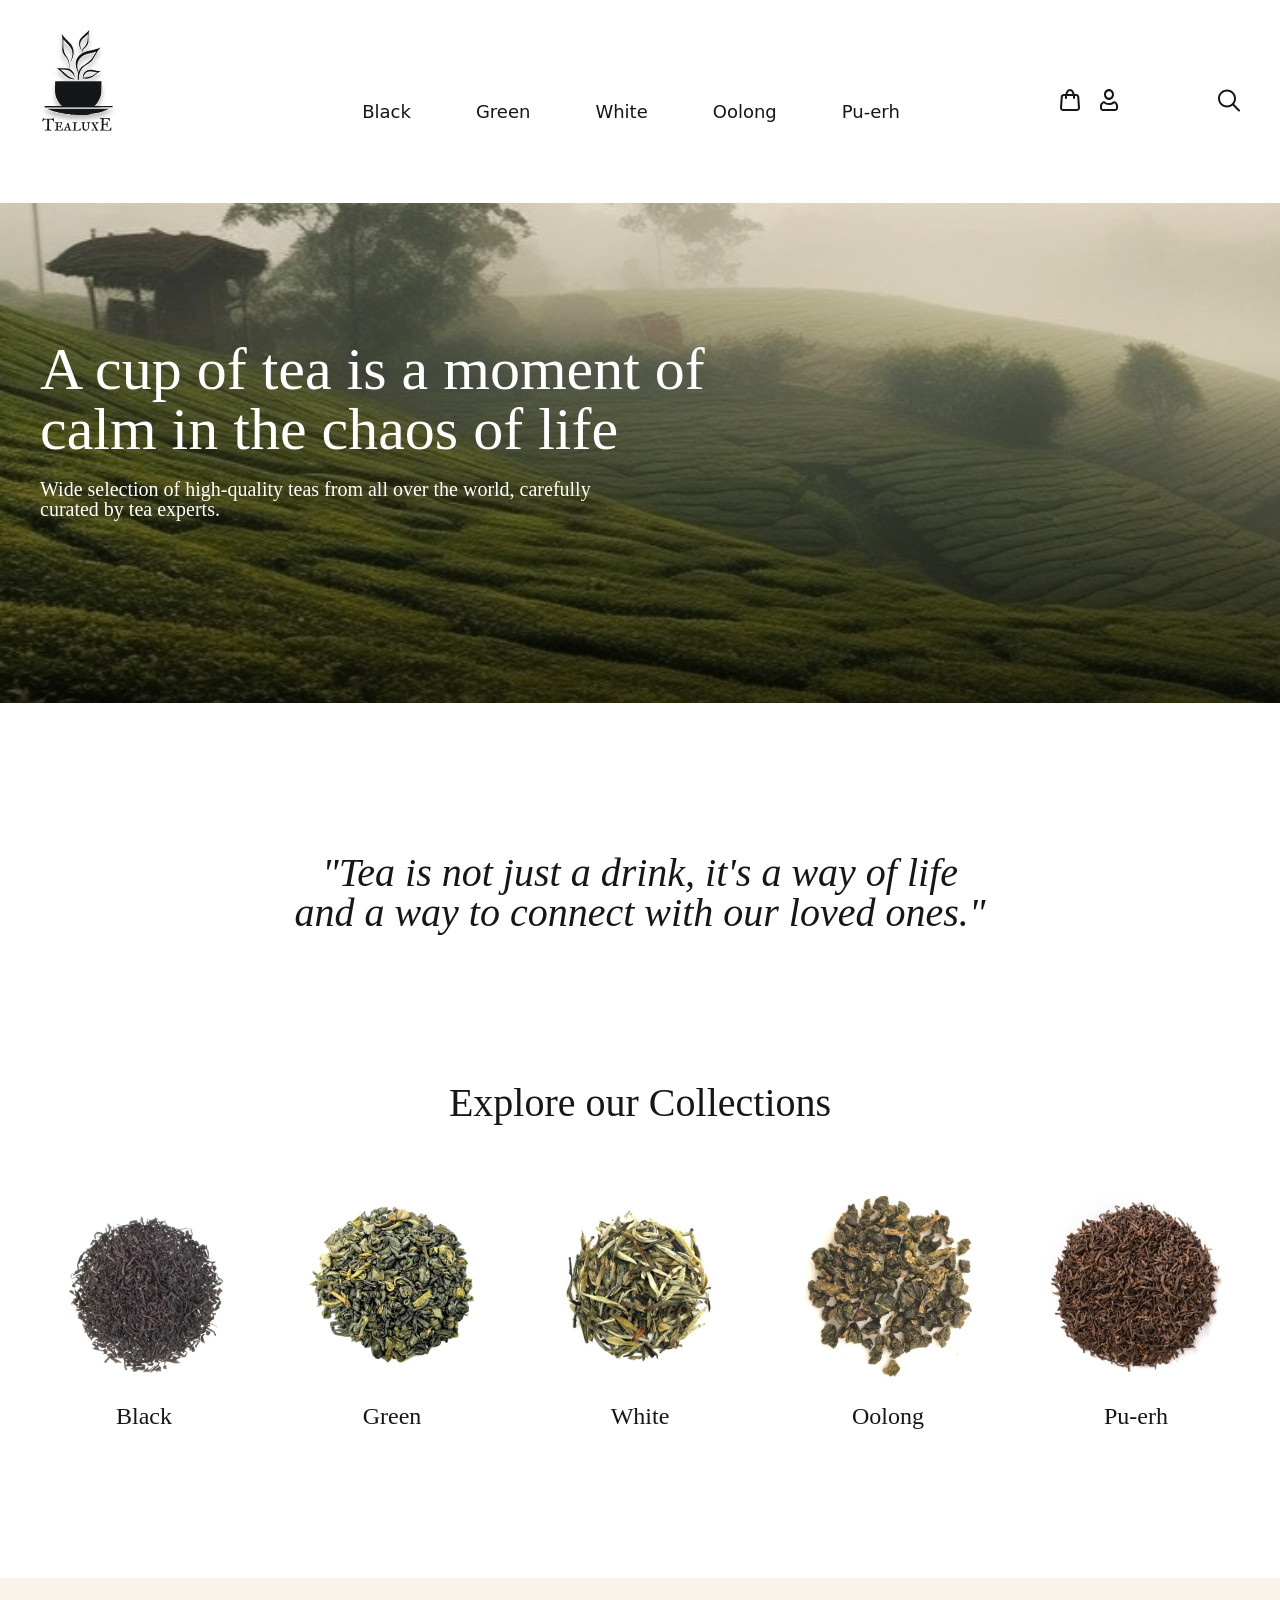
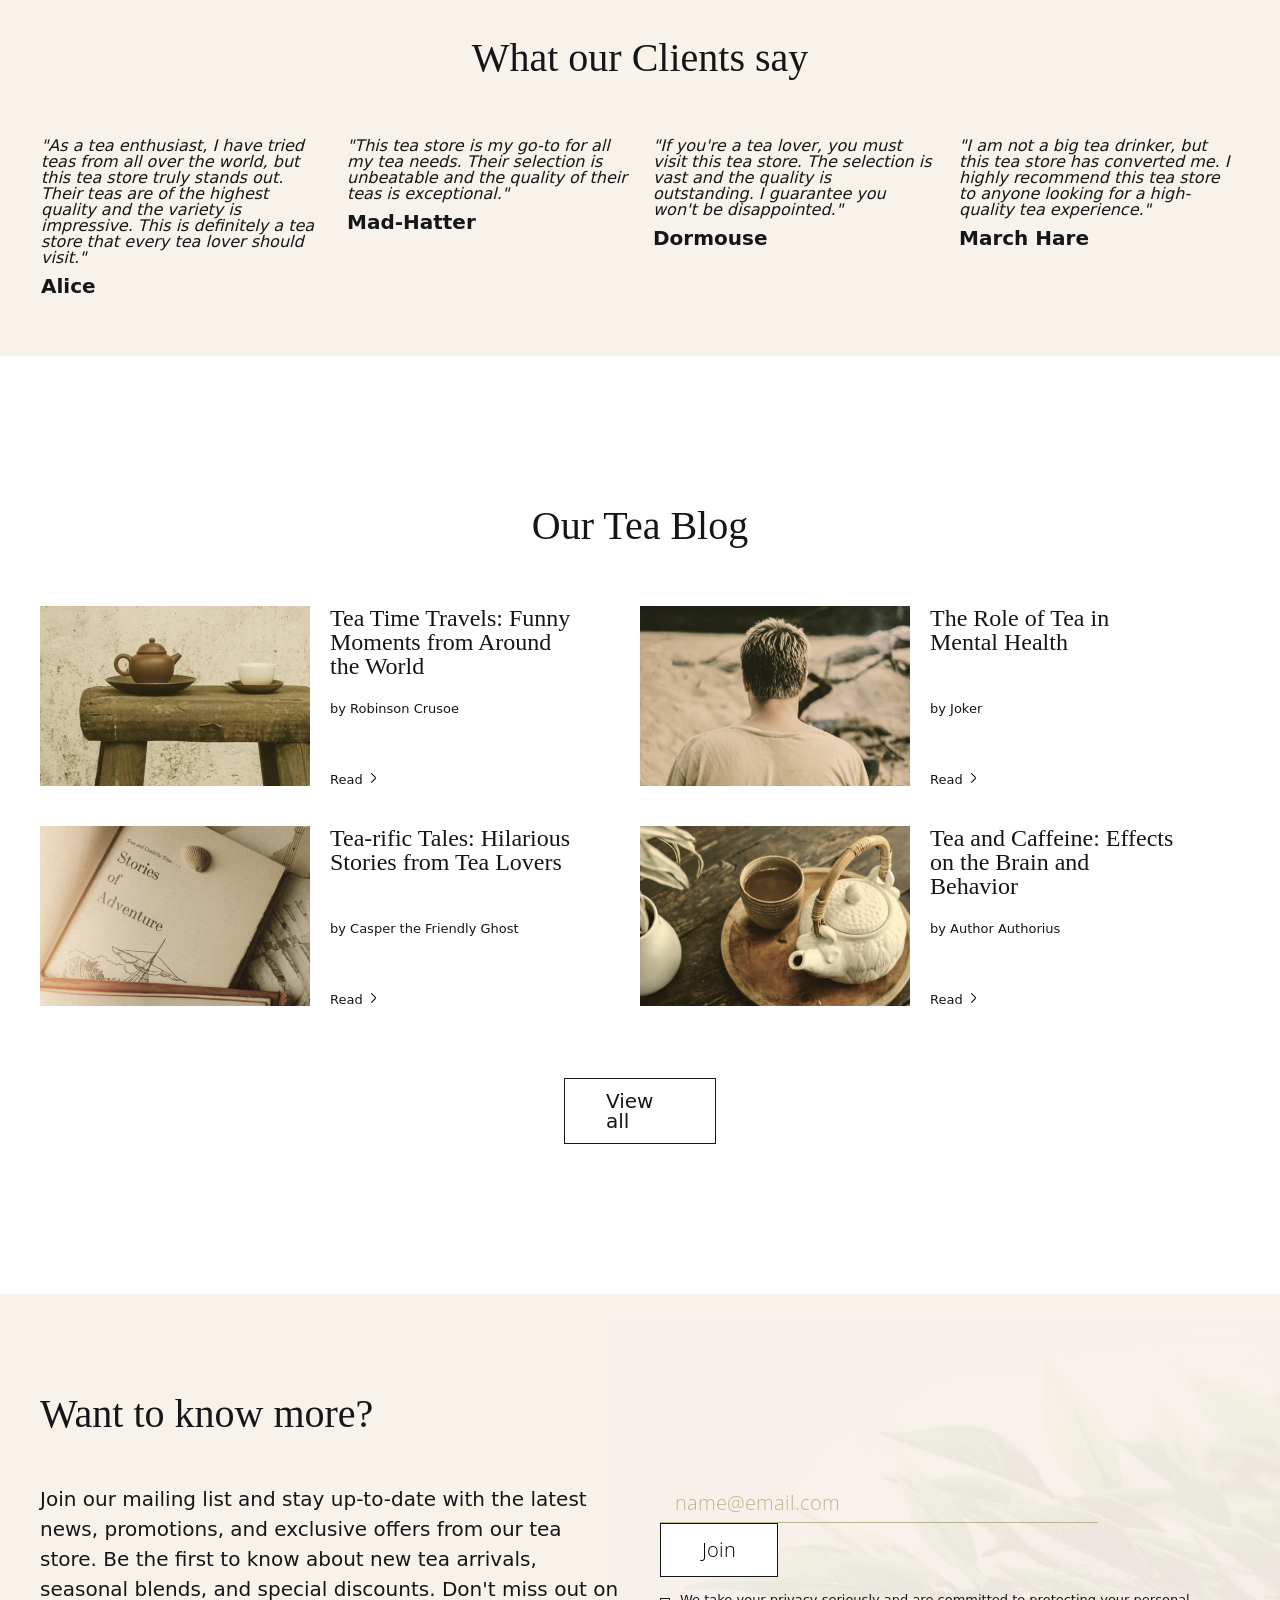
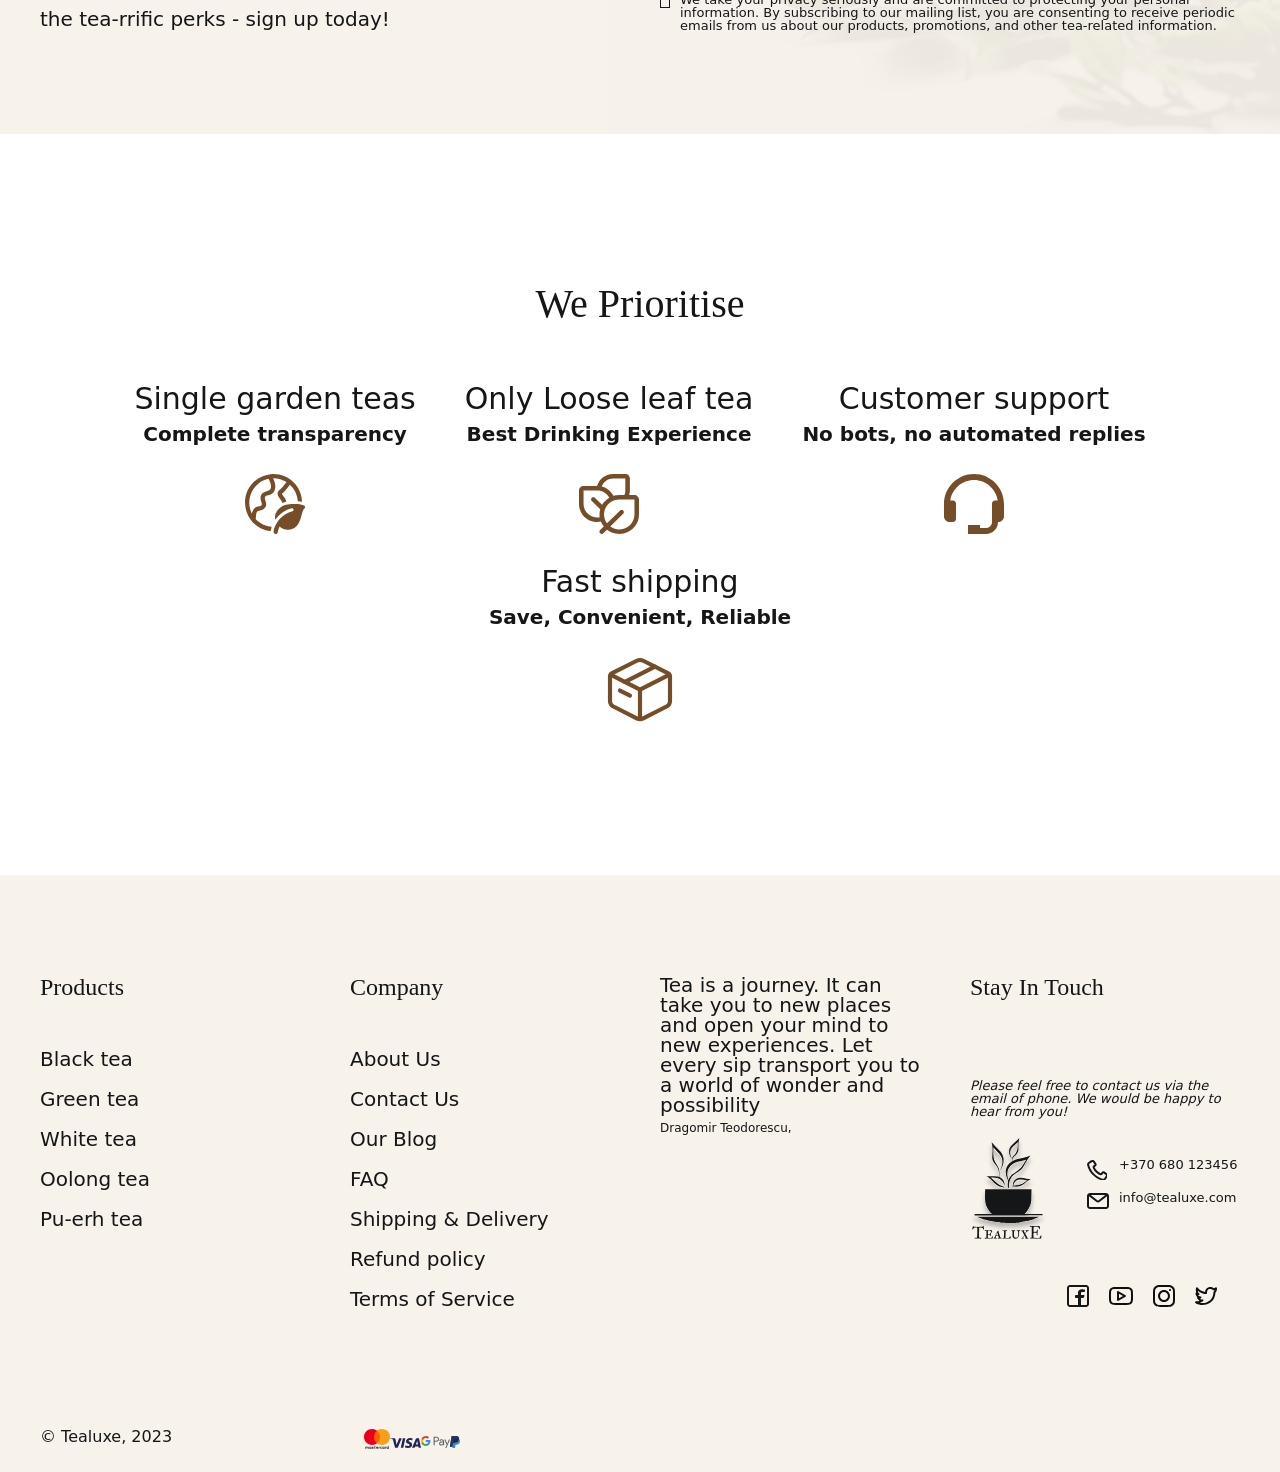
<file: index.html>
<!DOCTYPE html>
<html lang="en">
<head>
    <meta charset="UTF-8">
    <meta name="viewport" content="width=device-width, initial-scale=1.0">
    <meta http-equiv="X-UA_Compatible" content="ie=edge">
    <title>TealuxE</title>
    <link rel="preconnect" href="https://fonts.googleapis.com">
<link rel="preconnect" href="https://fonts.gstatic.com" crossorigin>
<link href="https://fonts.googleapis.com/css2?family=Open+Sans:ital,wght@0,300..800;1,300..800&display=swap" rel="stylesheet">
<link rel="icon" href="./images/logo.svg" sizes="16x16">
    <link rel="stylesheet" href="css/reset.css">
    <link rel="stylesheet" href="css/style.css">
</head>
<body>
    <div class="wrapper">
    <header class="header">
        <div class="menu--close"></div>
        <div class="container">
            <div class="header__inner">
                <a class="logo" href="#">
                    <img src="images/logo.svg" alt="TealuxE">
                </a>
                <nav class="menu">
                    <button class="menu__btn">
                        <span></span>
                        <span></span>
                        <span></span>
                        <span></span>
                    </button>
                    <ul class="menu__list menu__list--open">
                        <li class="menu__close">
                            <button class="menu__close-btn">
                                <img src="images/close.svg" alt="close">
                            </button>  
                        </li> 
                        <li class="menu__item">
                            <a class="menu__link" href="#">Black</a>
                        </li>
                        <li class="menu__item">
                            <a class="menu__link" href="#">Green</a>
                        </li>
                        <li class="menu__item">
                            <a class="menu__link" href="#">White</a>
                        </li>
                        <li class="menu__item"><a href="#" class="menu__link">Oolong</a>
                        </li>
                        <li class="menu__item">
                            <a class="menu__link" href="#">Pu-erh</a>
                        </li>
                        <li class="mobile-nav">
                            <ul class="mobile-menu">
                                <li class="mobile-menu__item"><a href="#" class="mobile__menu-link">Contact Us</a>
                                </li>
                                <li class="mobile-menu__item"><a href="#" class="mobile__menu-link">Our Blog</a>
                                </li>
                                <li class="mobile-menu__item"><a href="#" class="mobile__menu-link">Shipping and Delivery</a>
                                </li>
                            </ul>
                            <ul class="mobile-actions">
                                <li class="mobile-actions__item">
                                    <a class="mobile-actions__link" href="#">
                                        <img src="images/cart.svg" alt="cart">
                                    </a>
                                </li>
                                <li class="mobile-actions__item">
                                    <a class="mobile-actions__link" href="#">
                                        <img src="images/user.svg" alt="user">
                                    </a>
                                </li>
                                <li class="mobile-actions__item">
                                    <a class="mobile-actions__link" href="#">
                                        <img src="images/search.svg" alt="search">
                                    </a>
                                    <!-- <search>
                                        <form action="">
                                            <input type="search">
                                            <button type="submit"></button>
                                        </form>
                                    </search> -->
            
                                </li>
                            </ul>
                        </li>
                    </ul>  
                </nav>
                <ul class="user-actions">
                    <li class="user-actions__item">
                        <a class="user-actions__link" href="#">
                            <img src="images/cart.svg" alt="cart">
                        </a>
                    </li>
                    <li class="user-actions__item">
                        <a class="user-actions__link" href="#">
                            <img src="images/user.svg" alt="user">
                        </a>
                    </li>
                    <li class="user-actions__item user-actions__item-search">
                        <a class="user-actions__link" href="#">
                            <img src="images/search.svg" alt="search">
                        </a>
                        <!-- <search>
                            <form action="">
                                <input type="search">
                                <button type="submit"></button>
                            </form>
                        </search> -->

                    </li>
                </ul>
            </div>

        </div>

    </header>
    <main class="main">
        <section class="top">
            <div class="container">
                <div class="top__inner">
                    <h1 class="top__title">
                        A cup of tea is a moment of calm in the chaos of life
                    </h1>
                    <p class="top__text">
                        Wide selection of high-quality teas from all over the
                        world, carefully curated by tea experts.
                    </p>
                </div>
            </div>
        </section>
        <blockquote class="blockquote">
            <p class="blockquote__text">
                "Tea is not just a drink, it's a way of life and a way to
                connect with our loved ones."
            </p>
        </blockquote>
        <section class="assortment">
            <div class="container">
                <h2 class="title assortmant__title">Explore our Collections</h2>
                <ul class="assortment__list">
                    <!-- li.assortment__item*5>img.assortment__img[src=images/black.png]+p.assortment__name{black} -->
                    <li class="assortment__item">
                        <img class="assortment__img" src="images/black.jpg" alt="black">
                        <p class="assortment__name">Black</p>
                    </li>
                    <li class="assortment__item">
                        <img class="assortment__img" src="images/green.jpg" alt="green">
                        <p class="assortment__name">Green</p>
                    </li>
                    <li class="assortment__item">
                        <img class="assortment__img" src="images/white.jpg" alt="white">
                        <p class="assortment__name">White</p>
                    </li>
                    <li class="assortment__item">
                        <img class="assortment__img" src="images/oolong.jpg" alt="oolong">
                        <p class="assortment__name">Oolong</p>
                    </li>
                    <li class="assortment__item">
                        <img class="assortment__img" src="images/pu-erch.jpg" alt="puerh">
                        <p class="assortment__name">Pu-erh</p>
                    </li>

                </ul>
            </div>
        </section>
        <section class="reviews">
            <h2 class="title">
                What our Clients say
            </h2>
            <ul class="reviews__list">
                <li class="reviews__item">
                    <blockquote>
                        <p class="reviews__text">
                            "As a tea enthusiast, I have tried teas
                            from all over the world, but this tea
                            store truly stands out. Their teas are of
                            the highest quality and the variety is
                            impressive. This is definitely a tea store
                            that every tea lover should visit." 
                        </p>
                        <cite class="reviews__name">Alice</cite>
                    </blockquote>
                </li>
                <li class="reviews__item">
                    <blockquote>
                        <p class="reviews__text">
                            "This tea store is my go-to for all my tea 
                            needs. Their selection is unbeatable and 
                            the quality of their teas is exceptional."
                        </p>
                        <cite class="reviews__name">Mad-Hatter</cite>
                    </blockquote>
                </li>
                <li class="reviews__item">
                    <blockquote>
                        <p class="reviews__text">
                            "If you're a tea lover, you must visit this tea store. The selection is vast and the quality is outstanding. I guarantee you won't be disappointed."
                        </p>
                        <cite class="reviews__name">Dormouse</cite>
                    </blockquote>
                </li>
                <li class="reviews__item">
                    <blockquote>
                        <p class="reviews__text">
                            "I am not a big tea drinker, but this tea store has converted me. I highly recommend this tea store to anyone looking for a high-quality tea experience."
                        </p>
                        <cite class="reviews__name">March Hare</cite>
                    </blockquote>
                </li>
            </ul>
        </section>
        <section class="main-blog">
            <div class="container">
                <h2 class="title main-blog__title">Our Tea Blog</h2>
                <ul class="main-blog__list">
                    <li class="main-blog__item">
                        <img class="main-blog__item-img" src="images/blog-1.jpg" alt="">
                        <div class="main-blog__item-content">
                            <h3 class="main-blog__item-title">
                                Tea Time Travels: Funny Moments from Around the World
                            </h3>
                            <a href="#" class="main-blog__item-author">by Robinson Crusoe</a>
                            <a href="#" class="main-blog__item-link">Read</a>
                        </div>
                    </li>
                    <li class="main-blog__item">
                        <img class="main-blog__item-img" src="images/blog-2.jpg" alt="">
                        <div class="main-blog__item-content">
                            <h3 class="main-blog__item-title">
                                The Role of Tea in Mental Health
                            </h3>
                            <a href="#" class="main-blog__item-author">by Joker</a>
                            <a href="#" class="main-blog__item-link">Read</a>
                        </div>
                    </li>
                    <li class="main-blog__item">
                        <img class="main-blog__item-img" src="images/blog-3.jpg" alt="">
                        <div class="main-blog__item-content">
                            <h3 class="main-blog__item-title">
                                Tea-rific Tales: Hilarious Stories from Tea Lovers
                            </h3>
                            <a href="#" class="main-blog__item-author">by Casper the Friendly Ghost</a>
                            <a href="#" class="main-blog__item-link">Read</a>
                        </div>
                    </li>
                    <li class="main-blog__item">
                        <img class="main-blog__item-img" src="images/blog-4.jpg" alt="">
                        <div class="main-blog__item-content">
                            <h3 class="main-blog__item-title">
                                Tea and Caffeine: Effects on the Brain and Behavior
                            </h3>
                            <a href="#" class="main-blog__item-author">by Author Authorius</a>
                            <a href="#" class="main-blog__item-link">Read</a>
                        </div>
                    </li>
                </ul>
                <a href="#" class="main-blog__link">View all</a>
            </div>
        </section>
        <section class="mailing__list">
            <div class="container">
                <h2 class="title mailing-list__title">
                    Want to know more?
                </h2>
                <div class="mailing-list__inner">
                    <p class="mailing-list__text">
                        Join our mailing list and stay up-to-date with the latest news, promotions, and exclusive offers from our tea store. Be the first to know about new tea arrivals, seasonal blends, and special discounts. Don't miss out on the tea-rrific perks - sign up today!
                    </p>
                    <form action="#" class="mailing-list__form">
                        <input class="mailing-list__email" type="email" placeholder="name@email.com">
                        <button class="mailing-list__btn" type="submit">Join</button>
                        <label class="mailing-list__label">
                            <input class="checkbox" type="checkbox">
                            <span class="checkbox-style"></span>
                            <p class="checkbox__text">
                                We take your privacy seriously and are committed to protecting your personal information. By subscribing to our mailing list, you are consenting to receive periodic emails from us about our products, promotions, and other tea-related information.
                            </p>
                        </label>
                    </form>
                </div>
            </div>
        </section>
        <section class="prioritise">
            <div class="container">
                <h2 class="title">We Prioritise</h2>
                <ul class="prioritise__list">
                    <!-- li.prioritise__item*4>h4.prioritise__title{$}+p.prioritise__text{$}+img[src=images/prioritise-$.svg] -->
                    <li class="prioritise__item">
                        <h4 class="prioritise__title">Single garden teas</h4>
                        <p class="prioritise__text">Complete transparency</p>
                        <img src="images/prioritise-1.svg" alt="">
                    </li>
                    <li class="prioritise__item">
                        <h4 class="prioritise__title">Only Loose leaf tea</h4>
                        <p class="prioritise__text">Best Drinking Experience</p>
                        <img src="images/prioritise-2.svg" alt="">
                    </li>
                    <li class="prioritise__item">
                        <h4 class="prioritise__title">Customer support</h4>
                        <p class="prioritise__text">No bots, no automated replies</p>
                        <img src="images/prioritise-3.svg" alt="">
                    </li>
                    <li class="prioritise__item">
                        <h4 class="prioritise__title">Fast shipping</h4>
                        <p class="prioritise__text">Save, Convenient, Reliable</p>
                        <img src="images/prioritise-4.svg" alt="">
                    </li>
                </ul>
            </div>
        </section>
    </main>
    <footer class="footer">
        <div class="container">
            <div class="footer__inner">
                <ul class="footer__products">
                    <li class="footer__products-title">
                        Products
                    </li>
                    <li class="footer__products-item">
                        <a href="#" class="footer__products-link">Black tea</a>
                    </li>
                    <li class="footer__products-item">
                        <a href="#" class="footer__products-link">Green tea</a>
                    </li>
                    <li class="footer__products-item">
                        <a href="#" class="footer__products-link">White tea</a>
                    </li>
                    <li class="footer__products-item">
                        <a href="#" class="footer__products-link">Oolong tea</a>
                    </li>
                    <li class="footer__products-item">
                        <a href="#" class="footer__products-link">Pu-erh tea</a>
                    </li>
                </ul>
                <ul class="footer__company">
                    <li class="footer__company-title">
                        Company
                    </li>
                    <li class="footer__company-item">
                        <a href="#" class="footer__company-link">About Us</a>
                    </li>
                    <li class="footer__company-item">
                        <a href="#" class="footer__company-link">Contact Us</a>
                    </li>
                    <li class="footer__company-item">
                        <a href="#" class="footer__company-link">Our Blog</a>
                    </li>
                    <li class="footer__company-item">
                        <a href="#" class="footer__company-link">FAQ</a>
                    </li>
                    <li class="footer__company-item">
                        <a href="#" class="footer__company-link">Shipping & Delivery</a>
                    </li>
                    <li class="footer__company-item">
                        <a href="#" class="footer__company-link">Refund policy</a>
                    </li>
                    <li class="footer__company-item">
                        <a href="#" class="footer__company-link">Terms of Service</a>
                    </li>
                </ul>
                <blockquote class="footer__blockquote">
                    <p class="footer__blockquote-text">Tea is a journey. It can take you to new places and
                        open your mind to new experiences. Let every sip transport you to a
                        world of wonder and possibility</p>
                    <cite class="footer__blockquote-author">
                        Dragomir Teodorescu,
                        <span> </span>
                    </cite>
                </blockquote>
                <div class="footer__contacts">
                    <h5 class="footer__contacts-title">
                        Stay In Touch
                    </h5>
                    <p class="footer__contacts-text">
                        Please feel free to contact us via the email of phone. We would be happy to hear from you!
                    </p>
                    <ul class="footer__nav">
                        <li class="footer__nav-logo">
                            <a href="#" class="footer__logo">
                                <img src="images/logo.svg" alt="">
                            </a>
                        </li>
                        <li class="footer__nav-contacts">
                            <a class="footer__nav-phone" href="tel:+370 680 123456">+370 680 123456</a>
                            <a class="footer__nav-email" href="mailto:info@tealuxe.com">info@tealuxe.com</a>
                        </li>
                        <li class="footer__social">
                            <ul class="footer__social-list">
                                <!-- li.footer__social-item*4>a.footer_social-link[href=#]>img[src=images/youtube.svg] -->
                                <li class="footer__social-item">
                                    <a href="#" class="footer_social-link">
                                        <img src="images/facebook.svg" alt=" ">
                                    </a>
                                </li>
                                <li class="footer__social-item">
                                    <a href="#" class="footer_social-link">
                                        <img src="images/youtube.svg" alt="">
                                    </a>
                                </li>
                                <li class="footer__social-item">
                                    <a href="#" class="footer_social-link">
                                        <img src="images/instagram.svg" alt="">
                                    </a>
                                </li>
                                <li class="footer__social-item">
                                    <a href="#" class="footer_social-link">
                                        <img src="images/twitter.svg" alt="">
                                    </a>
                                </li>
                            </ul>
                        </li>
                    </ul>
                </div>
            </div>
            <div class="footer__bottom">
                <p class="footer__copy">© Tealuxe, 2023</p>
                <ul class="partners-logo">
                    <!-- li.partners-logo__item*4>img[src=images/partners-$.png] -->
                    <li class="partners-logo__item"><img src="images/partners-1.svg" alt="mastercard"></li>
                    <li class="partners-logo__item"><img src="images/partners-2.svg" alt="visa"></li>
                    <li class="partners-logo__item"><img src="images/partners-3.svg" alt="pay"></li>
                    <li class="partners-logo__item"><img src="images/partners-4.svg" alt="paypal"></li>

                </ul>
            </div>
        </div>
    </footer>
</div>
 <script src="js/main.js"></script>
</body>
</html>
</file>
<file: css/style.css>
html {
    box-sizing: border-box;
}

*,
*::after,
*::before {
    box-sizing: inherit;
}

html,
body{
    height: 100%;
}

.wrapper{
    min-height: 100%;
    display: flex;
    flex-direction: column;
}

.main{
    flex-grow: 1;
}
a {
    text-decoration: none;
    color: inherit;
}

button {
    padding: 0;
    border: none;
    background-color: transparent;
}

ul {
    list-style: none;
}


/* .reviews__item.reviews__item--hide {
    display: none;
} */

.open {
    background-color: #000;
}

.title {
    text-align: center;
    margin-bottom: 60px;
    font-family: 'Cormorant', serif;
    font-size: 40px;
    font-weight: 400;
}
.container {
    max-width: 1240px;
    margin: 0 auto;
    padding-left: 20px;
    padding-right: 20px;
}

body {
    color: #151618;
    font-family: 'Opens Sans', sans;
    font-size: 20px;
    font-weight: 300;
    position: relative;
}

.header__inner {
    display: flex;
    justify-content: space-between;
    align-items: center;
    padding: 30px 0;
    min-height: 140px;
}

.logo {
    margin-bottom: 35px;
}

.menu-btn {
    display: none;
    width: 40px;
    height: 20px;
    flex-direction: column;
    justify-content: space-between;
    position: relative;
    z-index: 2;
}

.menu--close {
    display: none;
    position: absolute;
    left: 0;
    right: 0;
    top: 0;
    bottom: 0;
    z-index: 1;
    transition: background-color .3s ease;
}

.menu--close.menu--open {
    display: block;
}

.mobile-nav, 
.menu__close {
    display: none;
}

.menu-btn span{
    background-color: #000;
    height: 2px;
    width: 100%;
}

.menu__list {
    display: flex;
    align-items: center;
    gap: 0 65px;
    font-size: 18px;
    font-weight: 400;
    margin-left: 85px;
    position: relative;
    z-index: 3px;
}

.user-actions {
    display: flex;
    align-items: center;
    gap: 0 20px;
}

.user-actions__item-search {
    margin-left: 80px;
}

.top {
    background-image: url(../images/top-bg.jpg);
    background-repeat: no-repeat;
    background-position: bottom left;
    background-size: cover;
    background-attachment: fixed;
}

.top__inner {
    min-height: 500px;
    color: #fff;
    font-family: 'Cormorant', serif;
    font-weight: 400;
    display: flex;
    flex-direction: column;
    justify-content: center;
}

.top__title {
    font-size: 60px;
    margin-bottom: 20px;
    max-width: 780px;
    line-height: 1;
    font-weight: 400;
}

.top__text {
    color: #fff;
    margin-bottom: 48px;
    max-width: 560px;
}

.blockquote__text {
    text-align: center;
    font-family: 'Cormorant', serif;
    font-size: 40px;
    font-style: italic;
    max-width: 704px;
    margin: 150px auto;
}

.assortment {
    margin-bottom: 150px;
}

.assortment__list {
    text-align: center;
    display: flex;
    gap: 0 40px;
}

.assortment__img {
    max-width: 208px;
    max-height: 208px;
    width: 100%;
}

.assortment__name {
    padding-top: 10px;
    font-family: 'Cormorant', serif;
    font-size: 24px;
    font-weight: 400;
}

.reviews {
    background-color: #F7F2EA;
    padding: 60px 0;
}

.reviews__list {
    display: flex;
    gap: 0 26px;   
    justify-content: center;
}

.reviews__item {
    flex-basis: 280px;   
}

.reviews__text {
 font-size: 16px;
 font-style: italic;
 margin-bottom: 10px; 
}

.reviews__name {
    font-weight: 600;
}

.main-blog {
    padding: 150px 0;
}

.main-blog__list {
    display: flex;
    flex-wrap: wrap;
    gap: 40px 58px;
}

.main-blog__item {
    flex-basis: 542px;
    display: flex;
    gap: 0 20px;
}

.main-blog__item-content {
    display: flex;
    flex-direction: column;
}

.main-blog__item-title {
    font-family: 'Cormorant', serif;
    font-size: 24px;
    font-weight: 400;
    margin-bottom: 10px;
    min-height: 86px;
}

.main-blog__item-author {
    font-size: 13px;
}

.main-blog__item-link {
    margin-top: auto;
    font-size: 13px;
    position: relative;
}

.main-blog__item-link::after {
    content: '';
    background-image: url(../images/arrow.svg);
    position: absolute;
    width: 5px;
    height: 10px;
    margin-left: 8px;
    bottom: 3px;
}

.main-blog__link {
    padding: 12px 41px;
    display: flex;
    justify-content: center;
    margin: 72px auto 0;
    border: 1px solid #151618;
    width: 152px;
}

.mailing__list {
    padding: 100px 0;
    background-color: #F7F2EA;
    background-image: url(../images/mailing-bg.png);
    background-repeat: no-repeat;
    background-position: bottom right;
}

.mailing-list__title {
    text-align: left;
    margin-bottom: 50px;
}

.mailing-list__inner {
    display: flex;
    gap: 60px 40px;
}

.mailing-list__text {
    line-height: 1.5;
    flex-basis: 580px;
}

.mailing-list__form{
    display: flex;
    flex-wrap: wrap;
    flex-basis: 580px;
}

.mailing-list__email {
    border: none;
    border-bottom: 1px solid #B8B58B;
    background-color: transparent;
    padding: 3px 15px;
    width: 438px;
    margin-right: 25px;
    font-family: 'Open Sans', sans-serif;
    font-size: 20px;
    font-style: normal;
    font-weight: 300;
    line-height: 1.5;
    color: #151618;
}

.mailing-list__email::placeholder{
    font-family: 'Open Sans', sans-serif;
    font-size: 20px;
    font-style: normal;
    font-weight: 300;
    line-height: 1.5;
    color: #B8B58B;
}

.mailing-list__btn{
    background-color: #fff;
    border: 1px solid #151618;
    padding: 12px 41px;
    font-family: 'Open Sans', sans-serif;
    font-size: 20px;
    font-weight: 300;
    cursor: pointer;
}

.checkbox__text{
    font-size: 13px;
    padding-left: 20px;
}

.mailing-list__label{
    margin-top: 16px;
}

.checkbox{
    position: absolute;
    width: 1px;
    height: 1px;
    clip: rect(0, 0, 0, 0);
    overflow: hidden;
    padding-left: 20px;
}

.checkbox-style{
    position: absolute;
    width: 10px;
    height: 10px;
    border: 1px solid #151618;
    margin-top: 5px;
}

.checkbox:checked + .checkbox-style::before{
    content: '';
    position: absolute;
    width: 6px;
    height: 6px;
    background-color: #151618;
    top: 1px;
    left: 1px;
}

.prioritise{
    padding: 150px 0;
}

.prioritise__list{
    text-align: center;
    display: flex;
    justify-content: center;
    flex-wrap: wrap;
    gap: 30px 49px;
}

.prioritise__title{
    font-size: 30px;
    margin-bottom: 10px;
    font-weight: 300;
}

.prioritise__text{
    margin-bottom: 30px;
    font-weight: 600;
}

.footer{
    padding: 100px 0 20px;
    background-color: #F7F2EA;
}

.footer__inner{
    margin-bottom: 100px;
    display: grid;
    grid-template-columns: repeat(4, 1fr);
    gap: 0 40px;
}

.footer__products-title,
.footer__company-title,
.footer__contacts-title{
    font-weight: 400;
    font-family: 'Cormorant', serif;
    font-size: 24px;
    margin-bottom: 50px;
}

.footer__products-item,
.footer__company-item{
     margin-bottom: 20px;
}

.footer__contacts-text{
    margin-top: 80px;
    font-style: italic;
    margin-bottom: 20px;
}

.footer__blockquote-author{
    font-size: 12px;
    font-style: normal;
}

.footer__blockquote-author span{
     display: block;
} 

.footer__contacts-text{
    font-size: 13px;
    margin-bottom: 20px;
}

.footer__nav{
    display: flex;
    flex-wrap: wrap;
}

.footer__nav-logo{
    margin-right: 40px;
}

.footer__nav-contacts{
    margin-top: 20px;
}

.footer__nav-phone,
.footer__nav-email{
    font-size: 13px;
    position: relative;
    padding-left: 32px;
    display: block;
    margin-bottom: 20px;
}

.footer__nav-phone::before,
.footer__nav-email::before{
    content: '';
    position: absolute;
    left: 0;
    top: 2px;
    width: 22px;
    height: 16px;
    background-image: url(../images/mail.svg);
}

.footer__nav-phone::before{
    background-image: url(../images/phone.svg);
    width: 20px;
    height: 20px;
}

.footer__social{
    margin-top: 40px;
    margin-left: 97px;
}

.footer__social-list{
    display: flex;
    align-items: center;
    gap: 0 20px;
    height: 22px;
}

.footer__social-link{
    display: grid;
}
.footer__bottom{
    display: flex;
}

.footer__copy{
    margin-right: 192px;
    font-size: 16px; 
}

.partners-logo{
    display: flex;
    align-items: center; 
    gap: 20px 0;
    
}

@media (max-width: 1000px) {
    .user-actions__item-search {
        margin-left: 30px;
    }
    .menu {
        margin-right: auto;
    }
    .menu__list{
        margin-left: 60px;
    }
    .logo {
        margin-bottom: 0;
    }
    .header__inner {
        min-height: auto;
    }
    .blockquote__text {
        margin-top: 120px;
        margin-bottom: 135px;
    }
    .assortment {
        margin-bottom: 120px;
    }
    .assortment__list {
        gap: 0;
    }
    .reviews__item:last-child{
        display: none;
    }
    .main-blog{
        padding: 120px 0;
    }
    .main-blog__item-img{
        max-width: 230px;
    }
    .main-blog__item{
        flex-basis: 460px;
    }
    .main-blog__list{
        gap: 67px 20px;
    }
    .main-blog__link{
        margin-top: 60px;
    }
    .mailing-list__inner{
        flex-wrap: wrap;
        justify-content: center;
    }
    .mailing__list{
        padding: 60px 0;
    }
    .mailing-list__title{
        text-align: center;
    }
    .mailing-list__text{
        text-align: center;
        flex-basis: 780px;
    }
    .prioritise{
        padding: 120px 0;
    }
    .prioritise__list{
        gap: 30px 210px;
    }
    .footer__blockquote{
        width: 270px;
    }
    .footer__blockquote-text{
        margin-top: 0;
    }
    .footer__inner{
        margin-bottom: 55px;
    }
    .footer__copy{
        margin-right: 55px;
    }
    .footer__nav-logo{
        margin-right: 35px;
    }
    .footer__contacts{
        width: 270px;
    }
}
@media (max-width: 860px) {
    .menu__list {
        transform: translateY(-100%);
        position: absolute;
        top: 0;
        left: 0;
        right: 0;
        width: 480px;
        margin: 0 auto;
        background-color: #fff;
        display: block;
        text-align: center;
        padding-top: 60px;
        transition: transform .6s ease;
    }
    .menu__list.menu__list--open {
        transform: translateY(0%);
    }
    .menu__close-btn {
        position: absolute;
        top: 20px;
        right: 20px;
    }
    .menu__item{
        margin-bottom: 30px;
        font-size: 24px;
        font-family: 'Cormorant', serif;
    }
    .mobile-menu{
        padding-top: 60px;
        margin: 60px 30px;
        border-top: 2px solid #F7F2EA;
    }
    .mobile-actions{
        background-color: #F7F2EA;
        height: 60px;
        padding: 0 80px;
        display: flex;
        justify-content: space-between;
        align-items: center;
    }
    .menu-btn {
        display: flex;
    }
    .mobile-nav, 
    .menu__close {
        display: block;
    }
    .menu {
        order: -1;
        margin-right: 0;
    }
    .mobile-menu__item{
        margin-bottom: 35px;
    }
    .logo {
        margin-left: auto;
        margin-right: 154px;
    }

}
@media (max-width: 768px) {
    .header__inner {
        padding-left: 64px;
        padding-right: 64px;
    }
    .blockquote__text {
        max-width: 640px;
    }
    .assortment__list {
        flex-wrap: wrap;
        justify-content: center;
    }
    .reviews__list{
        flex-wrap: wrap;
        gap: 30px 76px;
    }
    .main-blog__item{
        flex-basis: 542px;
    }
    .main-blog__item-img{
        max-width: 270px;
    }
    .main-blog__list{
        gap: 30px 20px;
    }
    .main-blog__item:nth-child(even){
        margin-left: 98px;
    }
    .mailing-list__text{
        flex-basis: 640px;
    }
    .prioritise__list{
        gap: 30px 133px;
    }
    .footer__inner{
        grid-template-columns: repeat(3 1fr);
        grid-template-rows: 1fr 1fr;
    }
    .footer__products,
    .footer__company{
        grid-row: span 3;
    }
    .footer__contacts{
        grid-column: 3 / 4;
        grid-row: 2 / 3;
    }
    .footer__copy{
        margin-right: 120px;
    }
}
@media (max-width: 680px) {
    .container {
        padding-left: 10px;
        padding-right: 10px;
    }
    .header__inner {
        padding-left: 0;
        padding-right: 0;
    }
    .top__title{
        font-size: 40px;
    }
    .blockquote__text {
        font-size: 16px;
        max-width: 376px;
        margin-top: 60px;
        margin-bottom: 60px;
    }
    .main-blog__item:nth-child(even){
        margin-left: 0;
    }
}
    
@media (max-width: 480px) {
    .logo {
        margin-right: 80px;
    }
    .logo img {
        width: 40px;
    }
    .menu__list {
        width: 360px;
    }
    .assortment {
        margin-bottom: 60px;
    }
    .reviews__list{
        gap: 30px 20px;
    }
    .reviews {
        padding: 50px 0;
    }
    .reviews__item{
        flex-basis: 220px;
    }
    .main-blog{
        padding: 60px 0;
    }
    .main-blog__item-img{
        max-width: 230px;
    }
    .mailing__list{
        padding: 50px 0;
    }
    .mailing-list__text{
        flex-basis: 100%;
        font-size: 13px;
    }
    .mailing-list__inner{
        gap: 30px 0;
    }
    .mailing-list__email{
        width: 324px;
        margin-right: 20px;
    }
    .mailing-list__btn{
        padding: 10px 39px;
    }
    .prioritise{
        padding: 60px 0;
    }
    .footer__inner{
        display: flex;
        flex-wrap: wrap;
    }
    .footer__blockquote{
        width: 100%;
    }
    .footer__blockquote-text{
        margin-bottom: 10px;
        margin-top: 50px;
    }
    .footer__contacts{
        margin-top: 50px;
        width: 100%;
    }
    .footer__contacts-title{
        margin-bottom: 20px;
        text-align: center;
    }
    .footer__contacts-text{
        text-align: center;
    }
    .footer__nav{
        flex-wrap: nowrap;
    }
    .footer__social{
        margin-left: 30px;
    }
    .footer__copy{
        margin-right: auto;
    }
    .footer__products{
        margin-right: auto;
        padding-right: 20px;
    }
    .footer__company{
        padding-right: 20px;
        margin-right: 55px;
    }
    .footer__products-title,
    .footer__company-title{
        margin-bottom: 30px;
    }
    .footer{
        padding: 50px 0 10px;
    }
}
@media (max-width: 360px) {
    .title {
        margin-bottom: 30px;
        font-size: 24px;
    }
    .logo {
        margin-right: 50px;
    }
    .user-actions__item-search {  
        margin-left: 0;
    }
    .header__inner {
        padding: 10px 0;
    }
    .top__title {
        font-size: 24px;
        margin-bottom: 10px;
    }
    .top__text {
        font-size: 13px;
        margin-bottom: 30px;
    }
    .top__inner {
        min-height: 367px;
    }
    .blockquote__text {
        max-width: 340px;
        margin-top: 70px;
        margin-bottom: 80px;
    }
    .assortment__img {
        max-width: 170px;
    }
    .assortment {
        margin-bottom: 80px;
    }
    .reviews__item {
        flex-basis: 100%;
    }
    .reviews__item:last-child,
    .reviews__item:first-child {
        display: none;
    }
    .main-blog{
        padding: 50px 0;
    }
    .main-blog__item{
        display: block;
        max-width: 270px;
    }
    .main-blog__item-img{
        max-width: 100%;
    }
    .main-blog__item:nth-child(even){
        display: none;
    }
    .main-blog__list{
        justify-content: center;
    }
    .main-blog__item-title{
        min-height: auto;
    }
    .mailing-list__email{
        width: 205px;
    }
    .prioritise{
        padding: 50px 0;
    }
    .prioritise__title{
        font-size: 20px;
    }
    .prioritise__text{
        font-size: 10px;
        font-weight: 400;
    }
    .prioritise__list{
        gap: 40px 100px;
    }
    .footer__company{
        padding-right: 15px;
        margin-right: 0;
    }
    .footer__nav{
        flex-wrap: wrap;
        justify-content: center;
    }
    .footer__products{
        padding-right: 10px;
    }
    .footer__social{
        margin-left: auto;
        margin-right: auto;
    }
}
</file>
